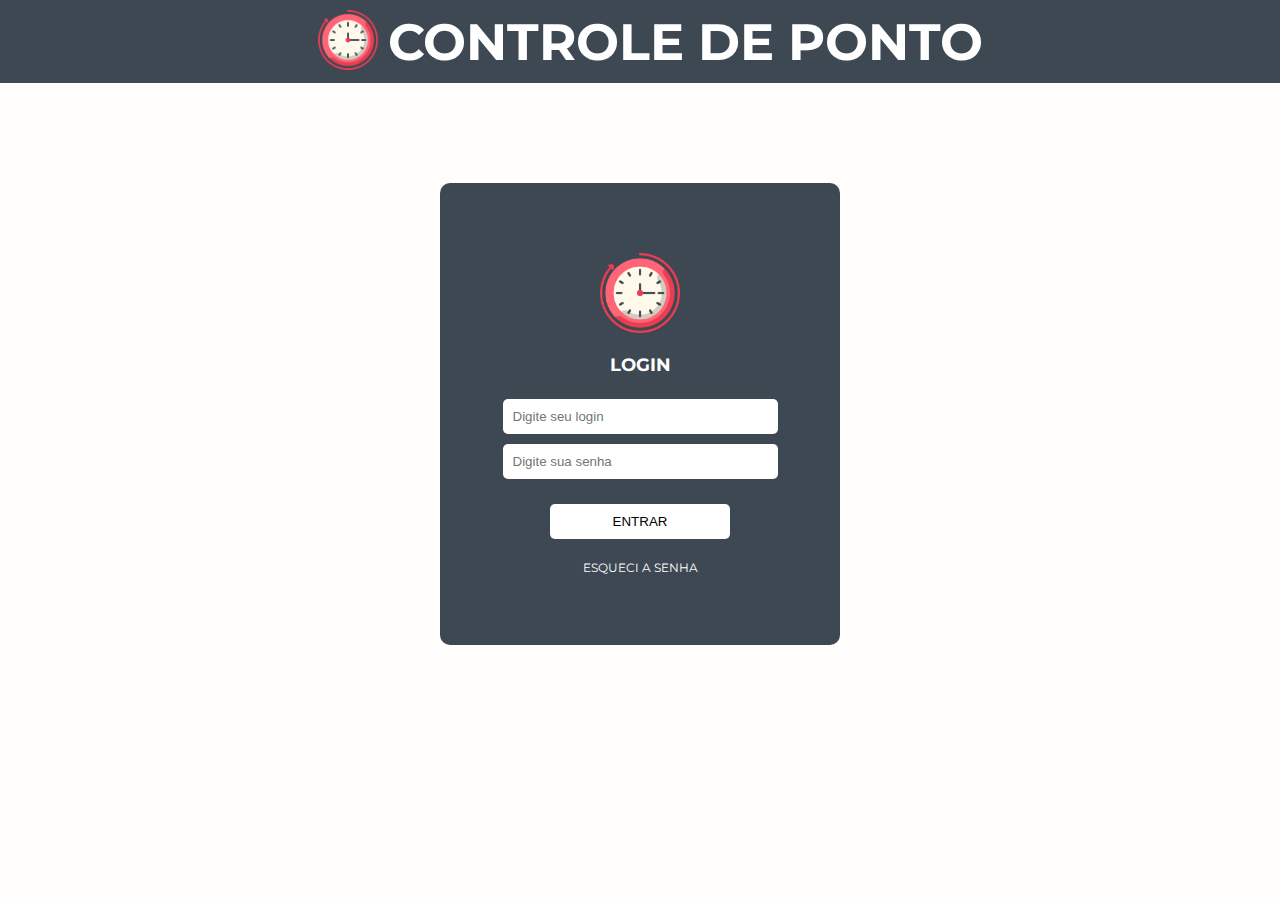
<file: index.html>
<!DOCTYPE html>
<html lang="pt-br">
<head>
    <meta charset="UTF-8">
    <meta http-equiv="X-UA-Compatible" content="IE=edge">
    <meta name="viewport" content="width=device-width, initial-scale=1.0">
    <link rel="preconnect" href="https://fonts.googleapis.com">
    <link rel="preconnect" href="https://fonts.gstatic.com" crossorigin>
    <link href="https://fonts.googleapis.com/css2?family=Montserrat:wght@600&display=swap" rel="stylesheet">
    <link rel="stylesheet" type="text/css" href="./assets/css/reset.css">
    <link rel="stylesheet" type="text/css" href="./assets/css/header.css">
    <link rel="stylesheet" type="text/css" href="./assets/css/style_index.css">
    <title>Login - Controle de Ponto</title>
</head>
<body>
    <header class="cabecalho">
        <div class="container">
            <figure class="cabecalho__relogio">
                <img src="./assets/img/relogio.png" alt="Logo relogio header">
            </figure>
            <h2>CONTROLE DE PONTO</h2>
        </div>
    </header>
    <main class="painelLogin">

        <!-- RECRIANDO COM LISTA -->
        <ul class="container">
            <li class="PainelLogin__topo">
                <figure class="painelLogin__logo">
                    <img src="./assets/img/relogio.png" alt="Logo relogio login">
                </figure>
            </li>
            <li class="PainelLogin__topo">
                <p>LOGIN</p>
            </li>
            <li class="painelLogin__credenciais">
                <input type="text", placeholder="Digite seu login">
            </li>
            <li class="painelLogin__credenciais">
                <input type="password", placeholder="Digite sua senha">
            </li>
            <li class="painelLogin__buttons">
                <button>ENTRAR</button>
            </li>
            <li class="painelLogin__buttons">
                <a href="#">ESQUECI A SENHA</a>
            </li>
        </ul>
    </main>
</body>
</html>
</file>
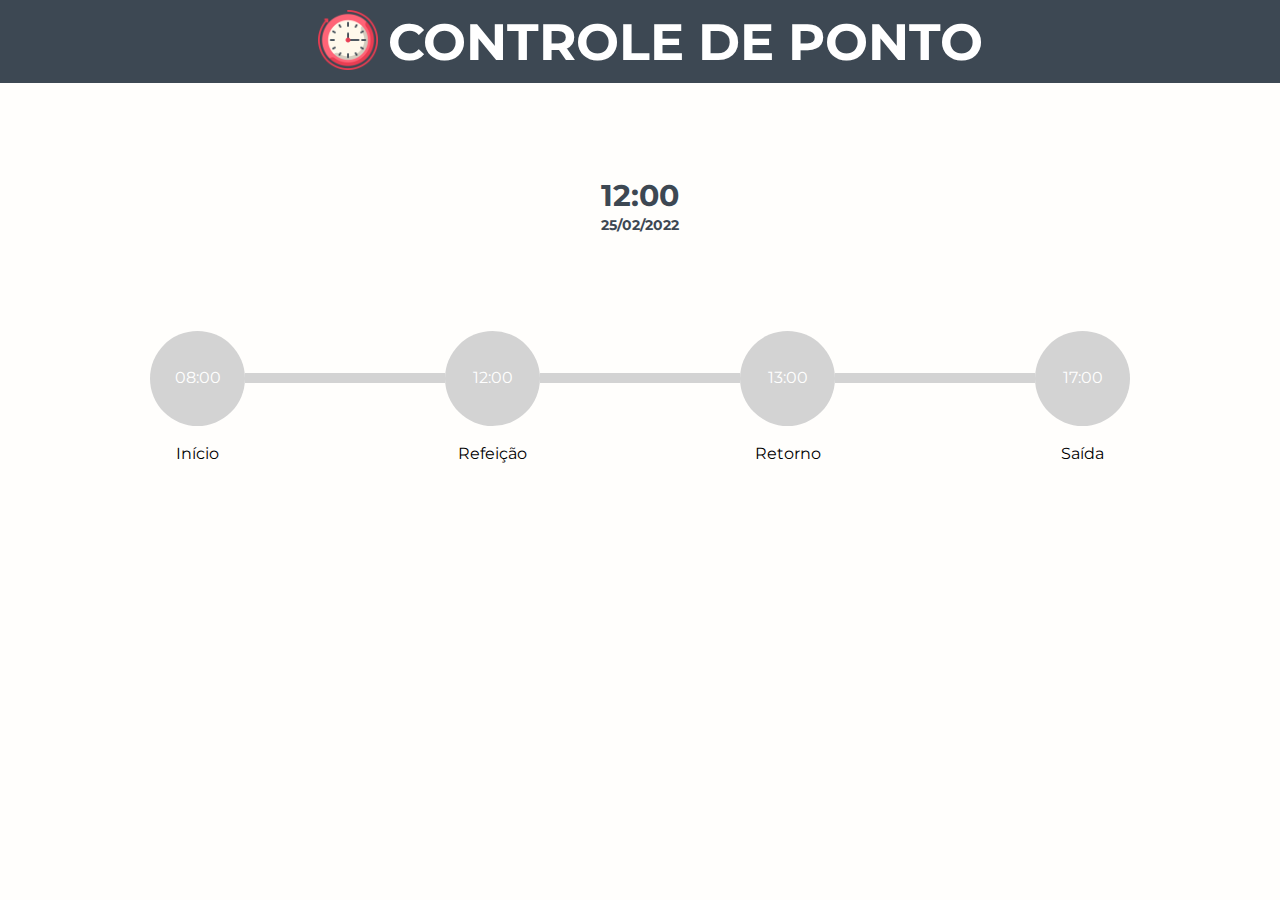
<file: marcacao.html>
<!DOCTYPE html>
<html lang="pt-br">
<head>
    <meta charset="UTF-8">
    <meta http-equiv="X-UA-Compatible" content="IE=edge">
    <meta name="viewport" content="width=device-width, initial-scale=1.0">
    <link rel="preconnect" href="https://fonts.googleapis.com">
    <link rel="preconnect" href="https://fonts.gstatic.com" crossorigin>
    <link href="https://fonts.googleapis.com/css2?family=Montserrat:wght@600;700&display=swap" rel="stylesheet">
    <link rel="stylesheet" type="text/css" href="./assets/css/reset.css">
    <link rel="stylesheet" type="text/css" href="./assets/css/header.css">
    <link rel="stylesheet" type="text/css" href="./assets/css/style_marcacao.css">
    <title>Login - Controle de Ponto</title>
</head>
<body>
    <header class="cabecalho">
        <div class="container">
            <figure class="cabecalho__relogio">
                <img src="./assets/img/relogio.png" alt="Logo relogio header">
            </figure>
            <h2>CONTROLE DE PONTO</h2>
        </div>
    </header>

    <main class="painelMarcacao">
        <div class="container_infodata">
            <div class="infoData">
                <p class="horario">12:00</p>
                <p class="data">25/02/2022</p>
            </div>
        </div>

        <div class="marcacao">
            <div class="containerBotoes">
                <div class="container__btnGeral">
                    <div class="botao">
                        <p>08:00</p>
                    </div>
                    <div class="descricao">
                        <p>Início</p>
                    </div>
                </div>
                <div class="containerBarra">
                    <div class="barra"></div>
                </div>
                <div class="container__btnGeral">
                    <div class="botao">
                        <p>12:00</p>
                    </div>
                    <div class="descricao">
                        <p>Refeição</p>                
                    </div>
                </div>
                <div class="containerBarra">
                    <div class="barra"></div>
                </div>
                <div class="container__btnGeral">
                    <div class="botao">
                        <p>13:00</p>
                    </div>
                    <div class="descricao">
                        <p>Retorno</p>
                    </div>
                </div>
                <div class="containerBarra">
                    <div class="barra"></div>
                </div>
                <div class="container__btnGeral">
                    <div class="botao">
                        <p>17:00</p>
                    </div>
                    <div class="descricao">
                        <p>Saída</p>
                    </div>
                </div>
            </div>

            <div class="descricaoMarcacao">
                <div class="containerDescricao">

                </div>
            </div>
            
        </div>


    </main>
    <script type="text/javascript" src="./assets/js/marca_ponto.js">
</body>
</html>
</file>
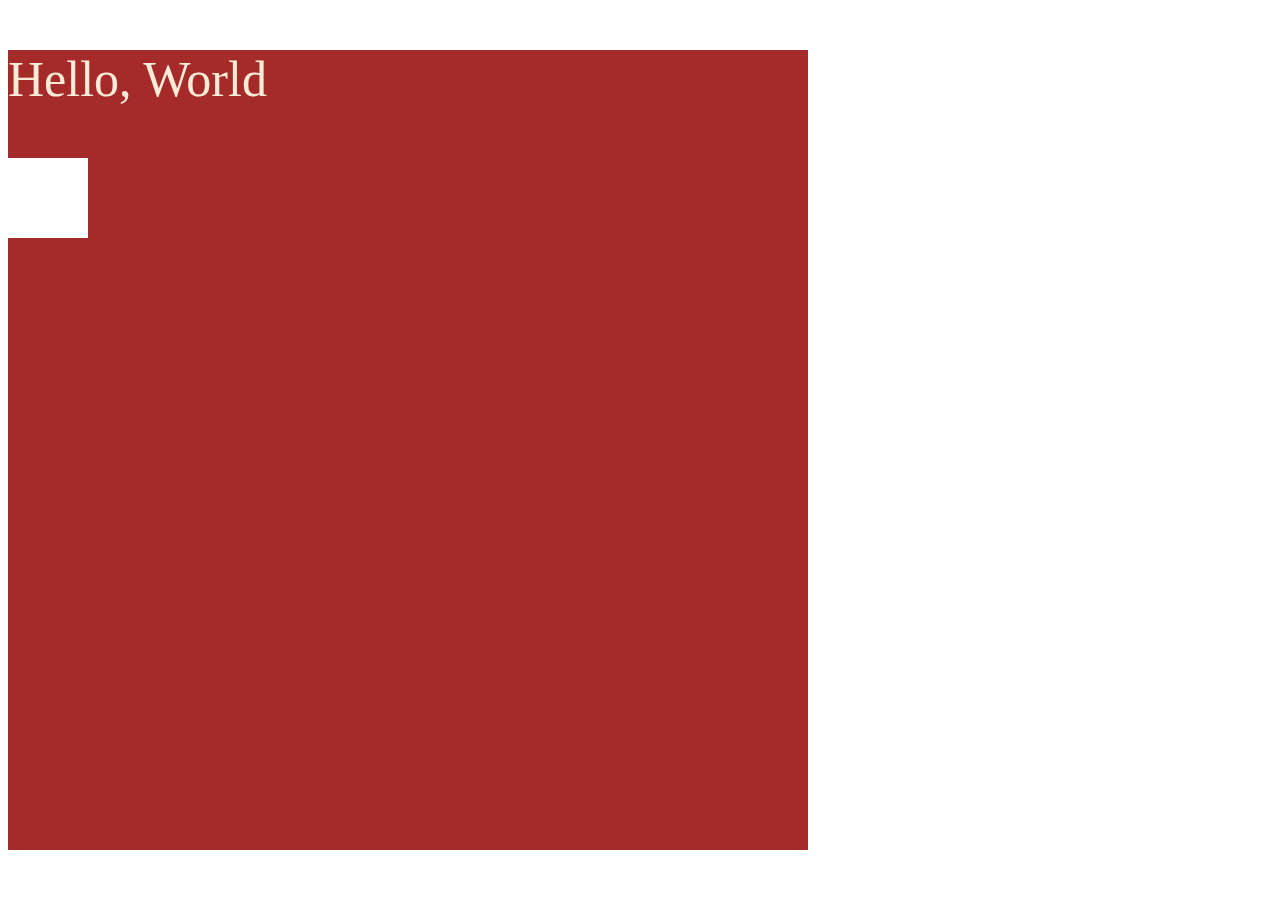
<file: teste.html>
<!DOCTYPE html>
<html lang="en">
<head>
    <meta charset="UTF-8">
    <meta http-equiv="X-UA-Compatible" content="IE=edge">
    <meta name="viewport" content="width=device-width, initial-scale=1.0">
    <title>Document</title>
    <style>

        .barra {
            width: 500px;
            height: 200px;
        }

        .pai {
            background-color: brown;
            width: 800px;
            height: 800px;
        }
        
        .filho {
            background-color: white;
            width: 10%;
            height: 10%;
        }

        .pai p {
            font-size: 50px;
            color: antiquewhite;
        }

    </style>


</head>
<body>


    
    <div class="pai">
        <p>Hello, World</p>
        <div class="filho">
 
        </div>
    </div>
    
    
</body>

<!--
<script>
    


        
    const loadingBar = document.querySelector(".barra")
    green_bar = 1
    grey_bar = 1

    let loading = setInterval(loadBar, 1000)

    function loadBar() {

        loadingBar.style.backgroundImage = `linear-gradient(to right, #A4D9B3 ${green_bar}%, #D3D3D3 ${grey_bar}%)`
        green_bar++
        
        if(green_bar >= 100)
            clearInterval(loading)
        
    }   

</script>
-->

</html>
</file>
<file: assets/css/header.css>
body {
    font-family: 'Montserrat', sans-serif;
    background-color: #FFFEFC;
}

.cabecalho {
    background-color: #3D4853;
    padding: 10px 0;
    display: flex;
    align-items: center;
    justify-content: center;
}

.cabecalho figure img {
    width: 60px;
    height: 60px;
    max-width: 140px;
    margin-left: 20px;
}

.cabecalho h2 {
    font-size: 4vw;
    font-weight: bold;
    margin-left: 10px;
    color: white;
 
}

.cabecalho .container {
    display: flex;
    align-items: center;
}
</file>
<file: assets/css/style_index.css>
.painelLogin {
    width: 400px;
    position: relative;
    margin-left: auto;
    margin-right: auto;
    margin-top: 100px;

}

.painelLogin .container {
    background-color: #3D4853;
    border-radius: 10px;
    padding: 50px;

}

.painelLogin__logo img {
    width: 80px;
    height: 80px;
    max-width: 140px;
}


.painelLogin ul {
    text-align: center;
}

.painelLogin .PainelLogin__topo {
    margin: 20px 0;
}

.painelLogin__credenciais input {
    border: none;
    padding: 10px;
    border-radius: 5px;
    width: 85%;
}


.painelLogin .painelLogin__buttons {
    margin: 20px 0;
}

.painelLogin__buttons button {
    background-color: white;
    padding: 10px;
    width: 60%;
    border: none;
    border-radius: 5px;
    cursor: pointer;
}

.painelLogin__buttons a {
    color: white;
    text-decoration: none;
    cursor: pointer;
    font-size: 12px;
}

.PainelLogin__topo  {
    font-size: 18px;
    font-weight: bold;
    color: white;
}

 .painelLogin__credenciais input {
     margin: 5px;
 }

 .PainelLogin__buttons {
    margin: 5;
 }
</file>
<file: assets/css/style_marcacao.css>
/* ESTILIZAÇÃO DA PÁGINA DE MARCAÇÃO */



.painelMarcacao {
    display: flex;
    align-items: center;
    justify-content: center;
    flex-direction: column;
}


/* ESTILIZAÇÃO DAS INFORMAÇÕES DE HORÁRIO DATA E RELÓGIO */

.container_infodata {
    display: flex;
    justify-content: center;
    align-items: center;
    padding: 90px 0;
}

.container_infodata .infoData p {
    margin: 8px 0;
    color: #3D4853;
}

.container_infodata .infoData .horario {
    font-size: 30px;
    font-weight: 700;
}

.container_infodata .infoData .data {
    font-size: 30px;
    font-weight: 700;
    font-size: 13.5px;
}



/* ESTILIZAÇÃO DOS BOTÕES E DESCRIÇÃO DAS MARCAÇÕES */

.marcacao .containerBotoes {
    display: flex;
}

.marcacao .botao {
    display: flex;
    justify-content: center;
    align-items: center;
    background-color: #D3D3D3;
    border-radius: 100%;
    width: 95px;
    height: 95px;
    color: #FFFFFF;
}

.container__btnGeral {
    text-align: center;
}

.containerDescricao {
    display: flex;
}

.descricao p {
    margin-top: 20px;
}

.descricaoMarcacao .descricao {
    display: flex;
    justify-content: center;
    align-items: center;
    width: 95px;
    color: #3D4853;
    margin: 0px 90px;
}

@media only screen and (max-width: 900px) {
    .marcacao .containerBotoes, .containerDescricao {
        display: flex;
        flex-direction: column;
    }
    
    .containerBarra, .barra {
        display: none;
    }

}

.containerBarra {
    height: 95px;
    display: flex;
    justify-content: center;
    align-items: center;
}

.barra {
    width: 200px;
    height: 10px;
    background-color: #D3D3D3;

}
</file>
